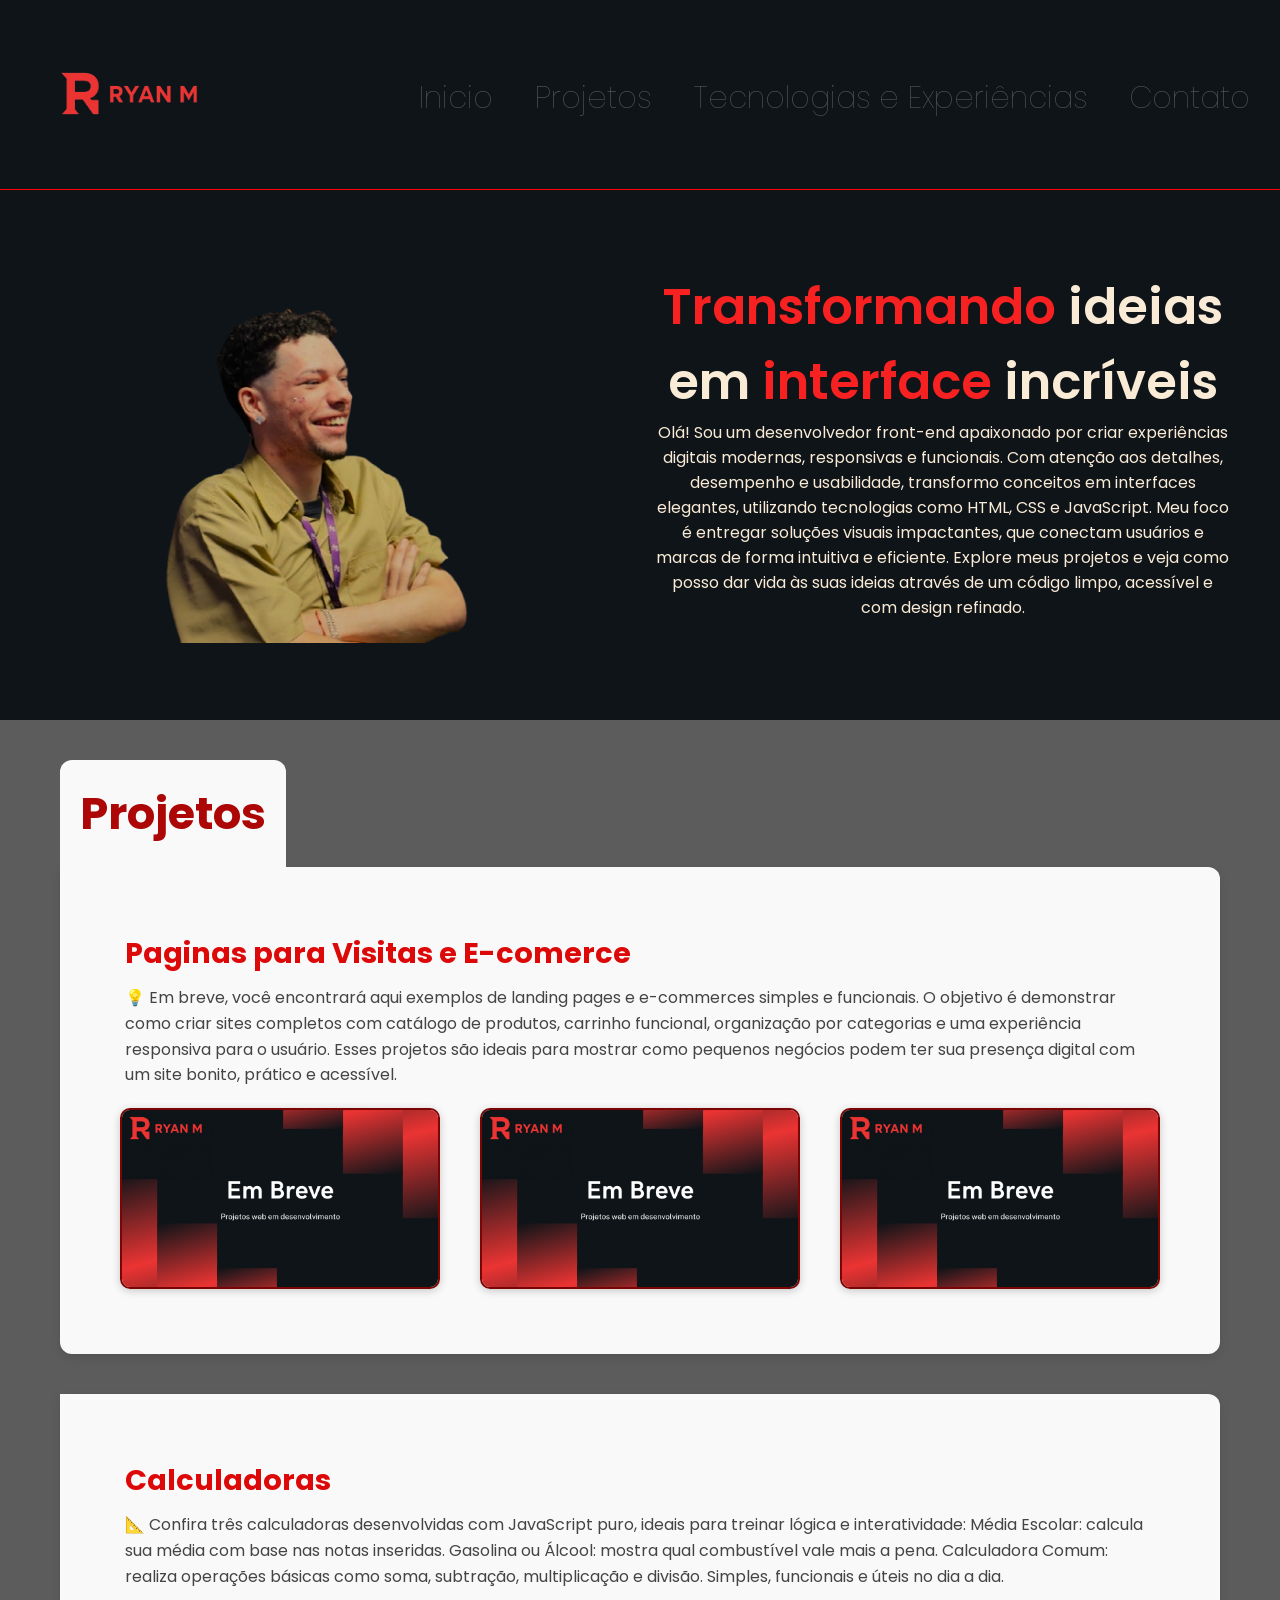
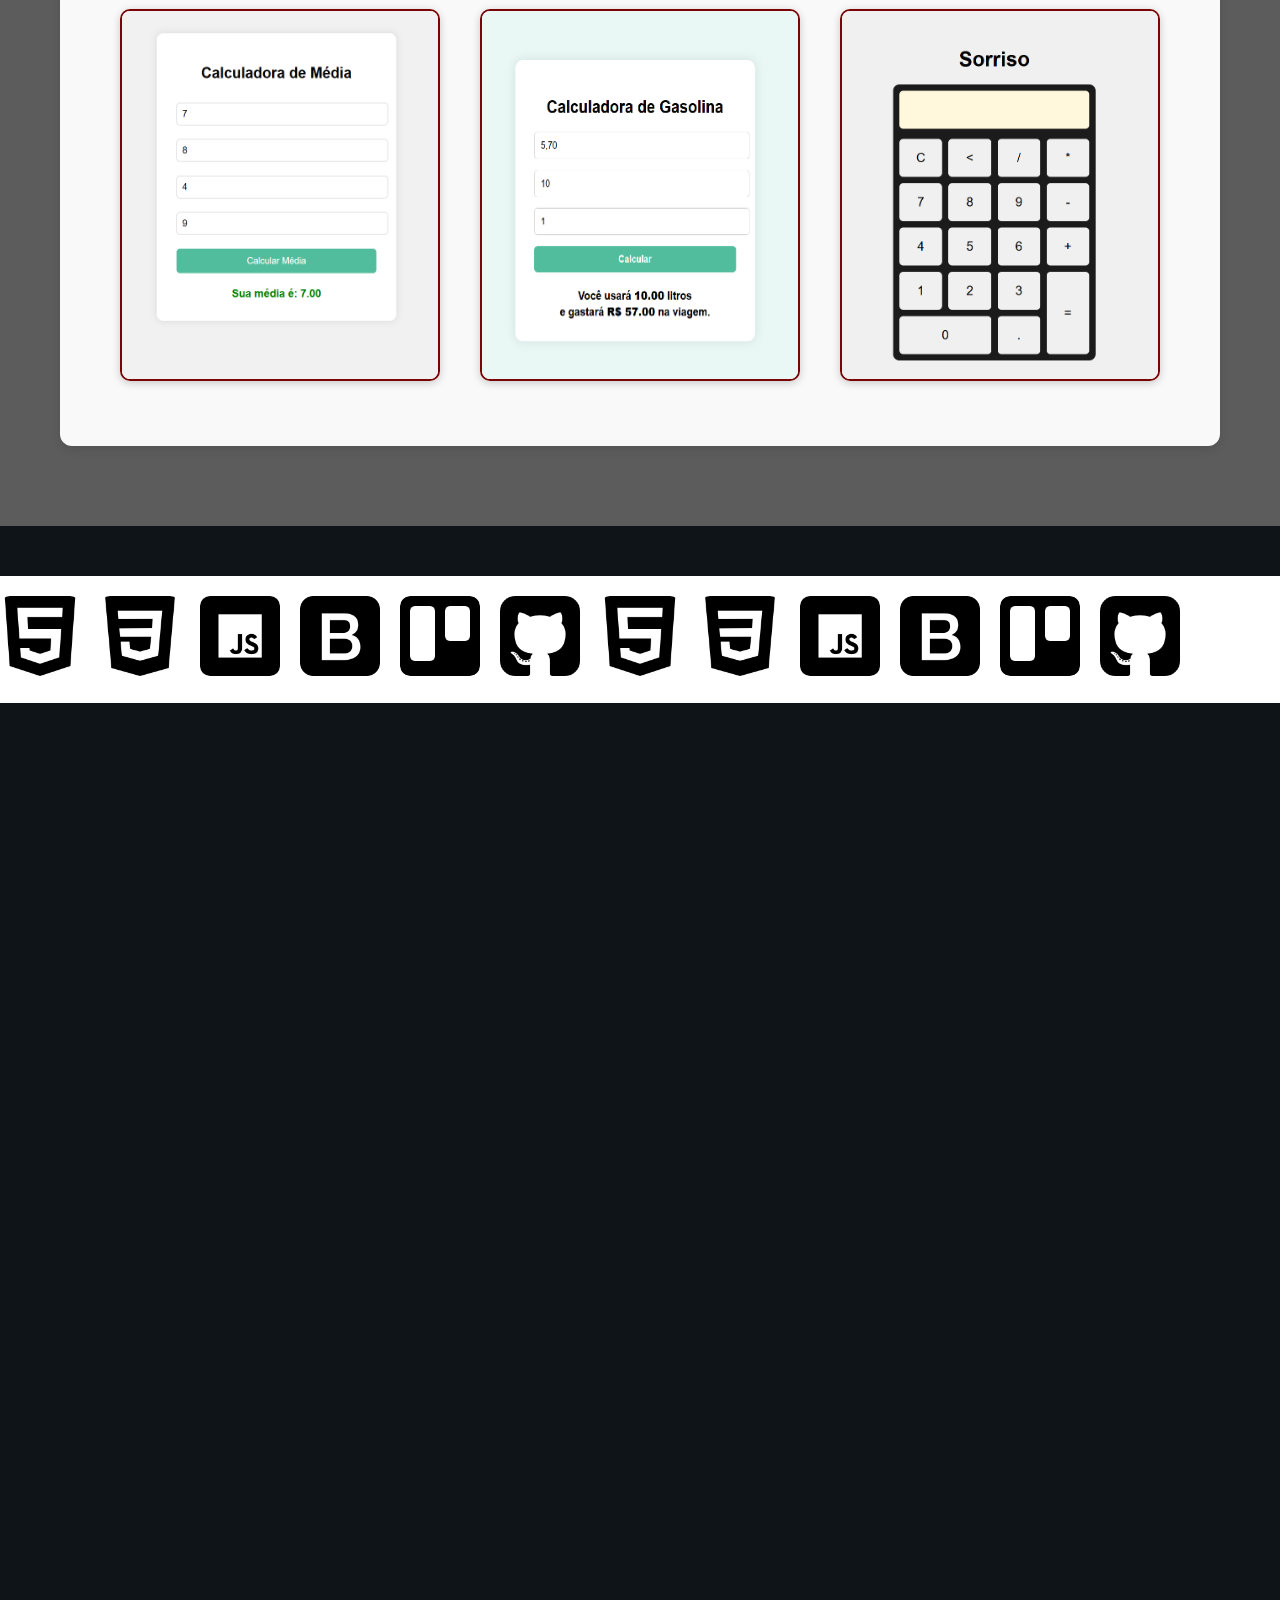
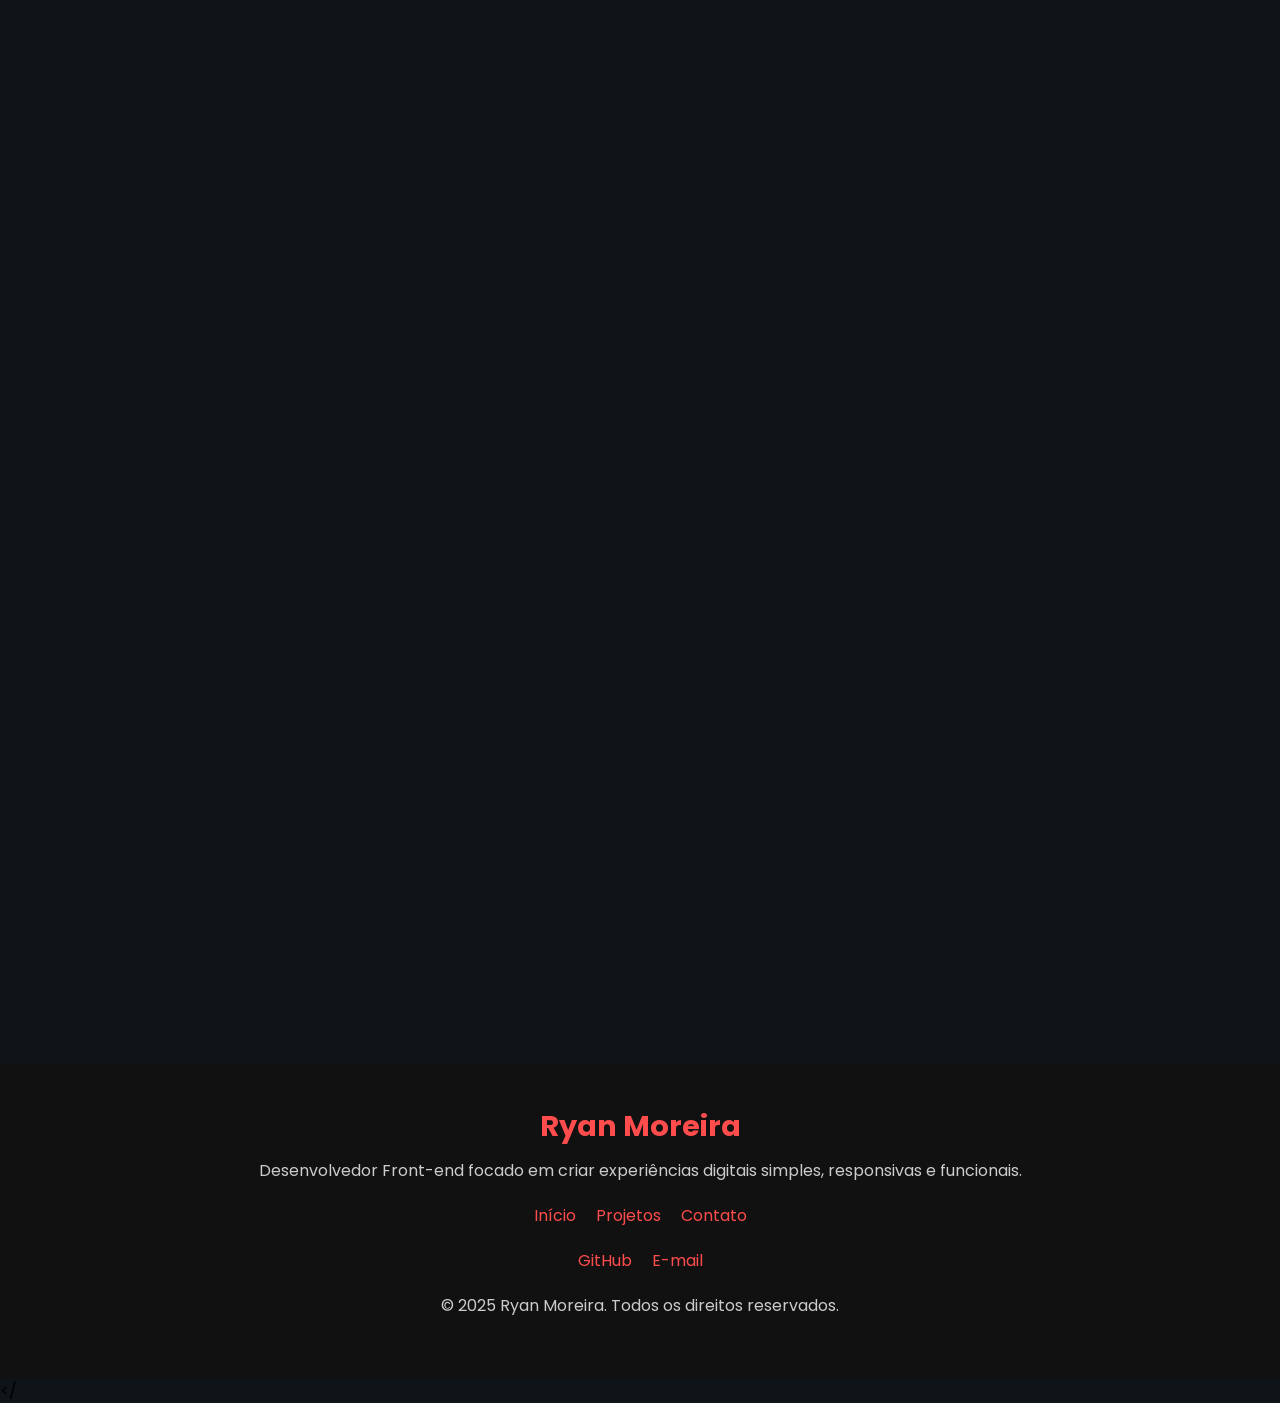
<file: index.html>
<!DOCTYPE html>
<html lang="pt-br">

<head>
    <meta charset="UTF-8">
    <meta name="viewport" content="width=device-width, initial-scale=1.0">
    <link rel="shortcut icon" href="img/icone.png" type="image/x-icon">
    <title> Ryan Moreira || Meu Portifolio</title>
    <link rel="stylesheet" href="style.css">
    <link href="https://fonts.googleapis.com/css2?family=Poppins:wght@400;500;700&display=swap" rel="stylesheet">


    <script src="js/app.js" defer></script>



</head>

<body>
    <header class="header">
        <nav class="nav">
            <a href="/">
                <img src="img/logo_vermelho_dark_theme-removebg-preview.png" alt="Logo-Ryan Moreira" class="logo">
            </a>

            <button class="hamburguer"></button>


            <ul class="nav-list">
                <li>
                    <a href="#">Inicio</a>
                </li>

                <li>
                    <a href="#projetos">Projetos</a>
                </li>

                <li>
                    <a href="#tec-exp">Tecnologias e Experiências</a>
                </li>


                <li>
                    <a href="https://api.whatsapp.com/send/?phone=5511951311918&text&type=phone_number&app_absent=0&wame_ctl=1"
                        target="_blank">Contato</a>
                </li>

            </ul>
        </nav>

    </header>

    <main>
        <section class="hidden">
            <div class="conteudo-main">

                <div id="foto-minha">
                    <a href="https://github.com/ryanmoreira8">
                        <img src="img/Eu.png" alt="Uma Imagem de Ryan Moreira">
                       
                    </a>
                   
                </div>

                <div class="texto-main">
                    <h1>
                        <span>Transformando</span> ideias <br> em <span>interface</span> incríveis
                    </h1>
                    <p>
                        Olá! Sou um desenvolvedor front-end apaixonado por criar experiências digitais modernas,
                        responsivas
                        e
                        funcionais. Com atenção aos detalhes, desempenho e usabilidade, transformo conceitos em
                        interfaces
                        elegantes, utilizando tecnologias como HTML, CSS e JavaScript. Meu foco é entregar soluções
                        visuais
                        impactantes, que conectam usuários e marcas de forma intuitiva e eficiente.
                        Explore meus projetos e veja como posso dar vida às suas ideias através de um código limpo,
                        acessível e
                        com design refinado.
                    </p>
                </div>
                <!-- texto-main -->

            </div>
            <!-- conteudo-main -->
        </section>

        <section class="section-projetos hidden">





            <div class="Projetos" id="projetos">
                <h2> Projetos</h2>
                
                <div class="lad-page">
                    <div class="page-card">
                        <h3>Paginas para Visitas e E-comerce</h3>
                        <p>
                           💡 Em breve, você encontrará aqui exemplos de landing pages e e-commerces simples e funcionais.

O objetivo é demonstrar como criar sites completos com catálogo de produtos, carrinho funcional, organização por categorias e uma experiência responsiva para o usuário.

Esses projetos são ideais para mostrar como pequenos negócios podem ter sua presença digital com um site bonito, prático e acessível.
                        </p>
                    </div>
                    
                    <div class="projetos-page">

                        <img src="img/Em breve.png" alt="">
                        <img src="img/Em breve.png" alt="">
                        <img src="img/Em breve.png" alt="">
                    </div>
                </div>

                <div class="lad-page">
                    <div class="page-card">
                        <h3>Calculadoras</h3>
                        <p>
                           📐 Confira três calculadoras desenvolvidas com JavaScript puro, ideais para treinar lógica e interatividade:

                           
                           Média Escolar: calcula sua média com base nas notas inseridas.
                           Gasolina ou Álcool: mostra qual combustível vale mais a pena.
                           Calculadora Comum: realiza operações básicas como soma, subtração, multiplicação e divisão.
                           Simples, funcionais e úteis no dia a dia.

                           
                        </p>
                    </div>

                    <div class="projetos-page">

                        <img src="img/media-calc.PNG" alt="">
                        <img src="img/calc-gasolina.png" alt="">
                        <img src="img/calculadora.PNG" alt="">

                    </div>
                </div>
            </div>
        </section>

                <!-- Slider inifito -->
                <div class="slider">
                    <div class="slider-track">
                <div class="slide"><img src="img/html.png" alt="Slide 1"></div>
                <div class="slide"><img src="img/css.png" alt="Slide 2"></div>
                <div class="slide"><img src="img/js.png" alt="Slide 3"></div>
                
                <div class="slide"><img src="img/bootstrap.png" alt="Slide 1 clone"></div>
                <div class="slide"><img src="img/Trello.png" alt="Slide 2 clone"></div>
                <div class="slide"><img src="img/25657.png" alt="Slide 3 clone"></div>
                <!-- Clones para looping -->

                <div class="slide"><img src="img/html.png" alt="Slide 1"></div>
                <div class="slide"><img src="img/css.png" alt="Slide 2"></div>
                <div class="slide"><img src="img/js.png" alt="Slide 3"></div>

                <div class="slide"><img src="img/bootstrap.png" alt="Slide 1 clone"></div>
                <div class="slide"><img src="img/Trello.png" alt="Slide 2 clone"></div>
                <div class="slide"><img src="img/25657.png" alt="Slide 3 clone"></div>
            </div>
        </div>
        
        <!-- Slider inifito Fim-->

        <section class="tec-experiencia hidden" id="tec-exp">
            <h2><span>Tecnologias</span> e <span>Experiências</span></h2>
            <p>
                Nesta seção apresento as tecnologias que sei utilizar, com uma descrição honesta do meu nível de domínio
                em cada uma. Também compartilho um pouco da minha experiência profissional no mercado de trabalho.
            </p>

            <div class="tecnologias">
                <h3>Hard Skills</h3>

                <ul class="ul-tec">
                    <li class="ul-filha">HTML
                        <ul>
                            <li>Entendo grande parte da estrutura do HTML e consigo utilizá-lo com segurança em projetos
                                reais, criando páginas bem organizadas e funcionais.</li>
                        </ul>
                    </li>

                    <li class="ul-filha">CSS
                        <ul>
                            <li>Tenho um bom domínio de CSS, inclusive em projetos responsivos. Ainda não sou
                                especialista, mas já aplico boas práticas e continuo estudando para melhorar cada vez
                                mais.</li>
                        </ul>
                    </li>

                    <li class="ul-filha">JavaScript
                        <ul>
                            <li>Sei criar lógicas de cálculo, sliders, carrosséis e algumas animações. Ainda não tenho
                                domínio de lógicas mais complexas, mas estou em constante aprendizado e já consigo
                                resolver tarefas de baixa a média complexidade.</li>
                        </ul>
                    </li>

                    <li class="ul-filha">Bootstrap
                        <ul>
                            <li>Utilizo o framework Bootstrap para desenvolver páginas simples e responsivas com
                                agilidade. Ele facilita muito o dia a dia, principalmente para protótipos ou landing
                                pages.</li>
                        </ul>
                    </li>
                </ul>
                <h3>Ferramentas de Comunicação e Organização</h3>
                <ul class="comunicacoes">
                    <li class="ul-filha">Git & GitHub
                        <ul>
                            <li>Tenho familiaridade com versionamento de código. Consigo criar repositórios, clonar
                                projetos, fazer commits e push. Ainda estou aprendendo a trabalhar com colaboradores em
                                repositórios compartilhados.</li>
                        </ul>
                    </li>

                    <li class="ul-filha">Trello
                        <ul>
                            <li>Utilizo o Trello para organizar tarefas, definir prazos e acompanhar o andamento dos
                                projetos. Isso me ajuda a manter um bom fluxo de trabalho.</li>
                        </ul>
                    </li>
                </ul>
            </div>



            <div class="experiencia">
                <h2><span>Soft Skills</span> e <span>Experiências</span></h2>

                <a href="2025.01_CV_Ryan_Moreira de Araujo da Silva.doc 1.pdf" target="_blank">
                    <button>Baixar CV</button>
                </a>

                <p>
                    Ao longo da minha trajetória, desenvolvi diversas habilidades interpessoais e tive experiências em
                    diferentes áreas, o que me tornou um profissional mais completo, adaptável e comunicativo.
                </p>

                <h3>Ramos que já atuei:</h3>
                <ul>
                    <li>Telemarketing</li>
                    <li>Edição de Vídeos</li>
                    <li>Carpintaria</li>
                    <li>Vendas de Produtos Naturais</li>
                </ul>
            </div>

        </section>

        <section class="contato hidden">
            <h2><span>Envie</span> uma Mensagem</h2>
            <p>Gostou do meu site ou quer deixar um feedback? Envie uma mensagem diretamente para meu e-mail.</p>

            <form action="https://formsubmit.co/r44764763@gmail.com" method="POST" class="formulario">
                <input type="text" name="name" placeholder="Seu nome" required>
                <input type="email" name="email" placeholder="Seu e-mail" required>
                <textarea name="message" placeholder="Como foi sua experiência no site?" required></textarea>

                <!-- Proteção antispam -->
                <input type="hidden" name="_captcha" value="false">
                <input type="hidden" name="_subject" value="Nova mensagem do site portfólio!">
                <input type="hidden" name="_next" value="https://ryanmoreira8.github.io/html/obrigado.html/">

                <button type="submit">Enviar Mensagem</button>
            </form>
        </section>







    </main>

    <footer>
        <footer class="rodape">
  <div class="footer-container">
    <h3>Ryan Moreira</h3>
    <p>Desenvolvedor Front-end focado em criar experiências digitais simples, responsivas e funcionais.</p>

    <div class="footer-links">
      <a href="#">Início</a>
      <a href="#projetos">Projetos</a>
      <a href="#contato">Contato</a>
    </div>

    <div class="footer-social">
      <a href="https://github.com/ryanmoreira8" target="_blank">GitHub</a>
    
      <a href="mailto:r44764763@gmail.com">E-mail</a>
    </div>

    <p class="footer-copy">&copy; 2025 Ryan Moreira. Todos os direitos reservados.</p>
  </div>
</footer>

    </footer>

</
</file>
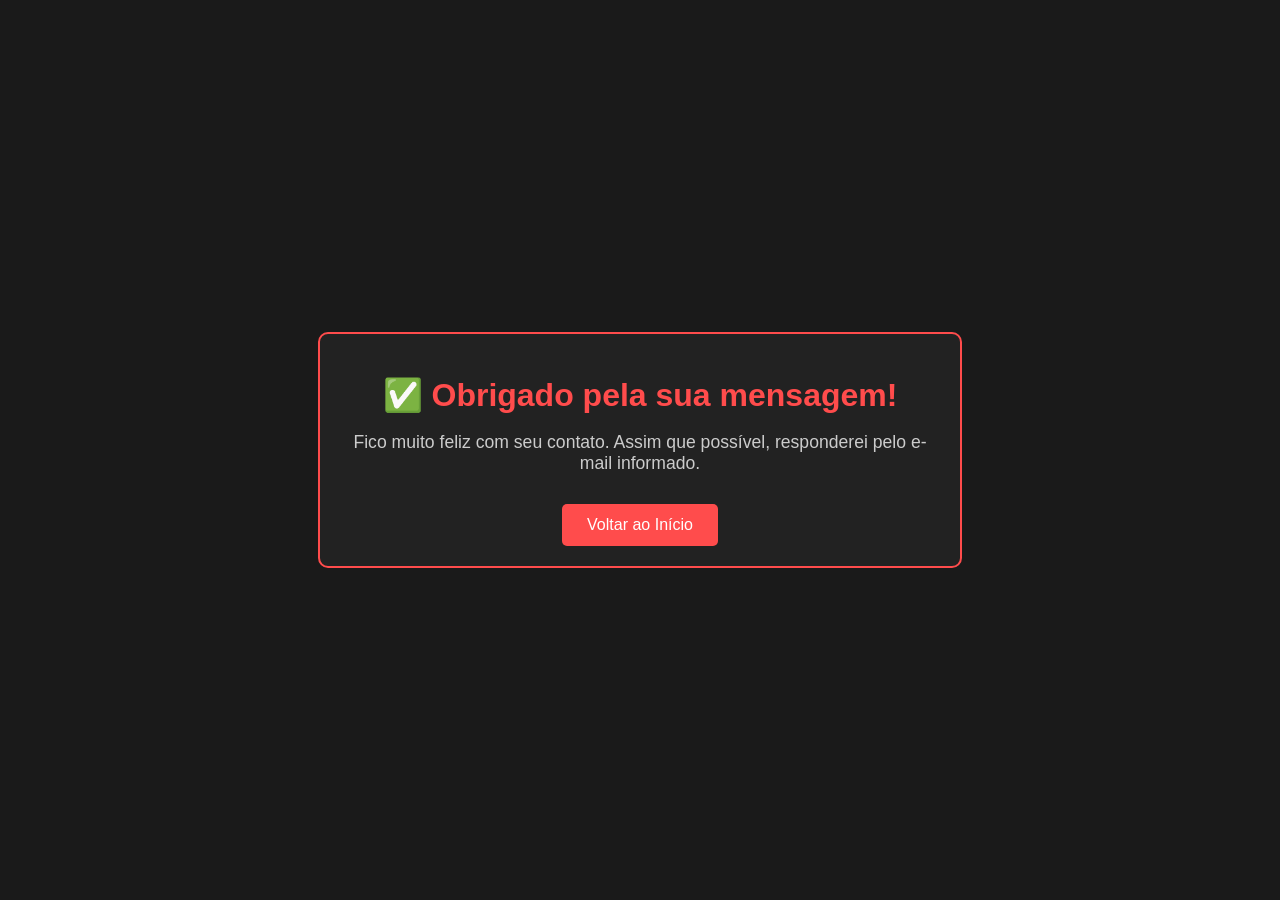
<file: html/obrigado.html>
<!DOCTYPE html>
<html lang="pt-br">
<head>
  <meta charset="UTF-8">
  <meta name="viewport" content="width=device-width, initial-scale=1">
  <title>Mensagem Enviada</title>
  <link rel="stylesheet" href="/css/obrigado.css">
</head>
<body>
  <div class="agradecimento">
    <h1>✅ Obrigado pela sua mensagem!</h1>
    <p>Fico muito feliz com seu contato. Assim que possível, responderei pelo e-mail informado.</p>
    <a href="/index.html"><button>Voltar ao Início</button></a>
  </div>
</body>
</html>
</file>
<file: style.css>
* {
    margin: 0;
    padding: 0;
    box-sizing: border-box;
    font-family: 'Poppins', sans-serif;

}

:root {
    
    
--linear-gradient: linear-gradient(190deg, #F72121, #DD0808, #AC0606, #7B0404);
  --color1: #7B0404; /* Verde escuro */
  --color2: #AC0606; /* Verde água */
  --color3: #DD0808; /* Verde claro */
  --color4: #ffe8b3; /* Amarelo claro */
  --color5: #f72121a8; /* Vermelho forte */
}


#logo {
    width: 150px;
}

body {
    background-color: #0E1418;
    height: 100vh;

}

.interface {
    max-width: 1200px;
    margin: 0 auto;
}

/*Estilo cabeçalho */
/* header {
    padding: 40px 4%;
    
}

header>.interface {
    display: flex;
    align-items: center;
    justify-content: space-between;
    flex-wrap: nowrap;
}

header a {
    color: #5c5c5c;
    text-decoration: none;
    display: inline-block;
    transition: .2s;
}

header a:hover {
    color: #fff;
    transform: scale(1.05);

}

header nav ul {
    list-style-type: none;
}

header nav ul li {
    display: inline-block;
    padding: 0 40px;
    }

header .btn-contato button {

    padding: 10px 40px;
    font-size: 18px;
    font-weight: 600;
    color: #0E1418;
    border: 0;
    border-radius: 30px;
    background-color: #EC3433;
    cursor: pointer;
}

header .btn-contato button:hover {
    box-shadow: 0px 0px 8px #FF1E56;
} */

.header{
    background: transparent;
    padding-inline: 10px;
    padding-bottom: 60px;
    /* background: center/ cover no-repeat url(ori-header-background.png); */
    border-bottom: 1px solid red ;
 
  
    width: 100%;
    height: 190px;
    margin-bottom: 50px;
   
    z-index: 100;
}

.nav{
    
    max-width: 100%;
    height: auto;
    margin-inline: 20px;
    
    display: flex;
    justify-content: space-between;
    align-items: center;
}

.logo{
    width: 190px;
   align-items: center;
  
    
}

.nav-list{
    display: flex;
    list-style: none;
    align-items: center;
    gap: 42px;
    
   
}

.nav-list a{
    display: flex;

    text-decoration: none;
    
    font-size: 30px;
  color: #5c5c5c;
    padding-block: 5px;
    text-align: center;
   
    transition: 0.5s ease-out;
      font-weight: 100;
}

.nav-list a:hover{

      color: #fff;
    transform: scale(1.05);
    border-bottom: #ccc 3px solid;
    font-size: 28px;
    transition: 0.5s ease-out;
}



.hamburguer{
    display: none;
    border: none;
    background: none;
    border-top: 5px solid #fff;
    cursor: pointer;
    margin-bottom: 20px;
}

.hamburguer::before,
.hamburguer::after{
    content: " ";
    display: block;
    width: 30px;
    height: 3px;
    background-color: #fff;
    margin-top: 6px;
    position: relative;
    transition: 0.3s;
}



@media (max-width: 850px) {
    .hamburguer{
        display: block;
        z-index: 2;
    }

    .nav-list{
        position: fixed;
        top: 0;
        left: 0;
        width: 100vw;
        height: 100vh;
         background: rgba(128, 128, 128, 0.909);
        padding-block:70px;
        margin: 0 auto;
        clip-path: circle(100px at 90% -100%);
        transition: 1s ease-out;

        z-index: 1;
        flex-direction: column;
        justify-content: start;
    
        align-items: center;
        
        pointer-events: none;
    }

    .nav-list a{
        color:#7B0404;
        border-bottom: 2px solid #DD0808;
        font-size: 28px;
        
        
        
    }
    
    .nav-list a:hover{
        color: #F72121;
        font-size: 32px;
        
        border-bottom: 2px solid #f8dcdc;
        
         padding: 15px;
         transition: 0.5s ease-out;
    }

    .nav-list li:nth-child(1){
transition: 0.5s 0.2;
    }

    .nav-list li:nth-child(2){
transition: 0.5s 0.4;
    }

    .nav-list li:nth-child(3){
transition: 0.5s 0.6;
    }

    .nav-list li:nth-child(4){
transition: 0.5s 0.8;        
    }

    .nav.active .nav-list{
        clip-path: circle(1500px at 90% -15%);
        pointer-events: all;
    }

    .nav.active .nav-list a{
      opacity: 1;
    }

    .nav.active .hamburguer {
        position: fixed;
        top: 26px;
        right: 16px;
        border-top-color: transparent;

    }

    .nav.active .hamburguer::before{
        transform: rotate(135deg);
        
    }
    .nav.active .hamburguer::after{
        transform: rotate(-135deg);
        top: -7px; 
          
    }

}

.conteudo-main {
    display: flex;
    flex-direction: row;
    flex-wrap: wrap; /* Permite quebra em telas pequenas */
    justify-content: center;
    align-items: center;
    margin-top: 60px;
    width: 100%;
    border-bottom: 3px solid var(--linear-gradient);
}

span {
    color: #F72121;
}

.conteudo-main img {
    width: 100%;
    max-width: 600px;
    height: auto;
}

#foto-minha {
    width: 100%;
    max-width: 600px;
    display: flex;
    justify-content: center;
    padding: 20px;

}

.conteudo-main .texto-main {
    margin-right: 20px;
    padding-left: 25px;
    padding-bottom: 30px;
    color: antiquewhite;
    text-align: center;
    max-width: 600px;
}

.texto-main > h1 {
    font-weight: 600;
    font-size: 50px;
}

/* RESPONSIVIDADE */
@media (max-width: 768px) {
    .conteudo-main {
        flex-direction: column;
        padding: 20px;

    }

    .texto-main > h1 {
        font-size: 32px;

    }

    .conteudo-main .texto-main {
        margin: 0;
        padding: 15px;
    }

    #foto-minha img {
        width: 90%;
        max-width: 450px;
        margin-left: 20px;
    }

}

@media (max-width: 1120px){
    .projetos-page {
        flex-wrap: wrap;
    }
    


}

.section-projetos{
    margin-block: 50px;
    background-color: #5c5c5c;
}
.section-projetos{
   h2{
    display: inline-block;
    color: #AC0606;
     background-color: #f9f9f9;
    font-size: 2.8rem;
    margin-bottom: 0px;
    margin-left: 0px;
    height: 100%;
    padding: 20px;
    border-top-right-radius: 12px;
    border-top-left-radius: 12px;
    border: none;
   }
}



.Projetos {
  padding: 40px 20px;
  max-width: 1200px;
  margin: auto;
  
}


.Projetos h3 {
  font-size: 1.8rem;
  margin-bottom: 10px;

  color: #DD0808;
}

.lad-page {
  background-color: #f9f9f9;
  padding: 65px;
  border-top-right-radius: 12px;
  border-bottom-right-radius: 12px;
  border-bottom-left-radius: 12px;
  box-shadow: 0 4px 10px rgba(0, 0, 0, 0.1);
  margin-bottom: 40px;
}

.page-card {
  margin-bottom: 20px;
}

.page-card p {
  color: #444;
  line-height: 1.6;
}

.projetos-page {
  display: flex;
  gap: 40px;

  justify-content: center;
}

.projetos-page img
 {
  width: 320px;
  max-width: 100%;
  height: auto;
  border-radius: 10px;
  border: 2px solid #7B0404;
  box-shadow: 0 2px 8px rgba(0, 0, 0, 0.2);
  transition: transform 0.3s ease;
}

.projetos-page img:hover,
.calculadoras img:hover {
  transform: scale(1.05);
}

.calculadoras {
  display: flex;
  gap: 20px;
  flex-wrap: wrap;
  justify-content: center;
  background-color: #f9f9f9;
  padding: 25px;
  border-radius: 12px;
  box-shadow: 0 4px 10px rgba(0, 0, 0, 0.1);
  margin-bottom: 40px;
  gap: 50px;
}

.hidden{
    opacity:0;
    filter:blur(15px);
    transition: all 1.5s;
    transform: translateX(-100%);
 
}
.show{
    opacity:1;
   
filter:blur(0);
transition: all 1.5s;
    transform: translateX(0);

}



.slider {
  width: 100%;
  overflow: hidden;
  padding: 20px 0;
  background-color: #fff;
}

.slider-track {
  display: flex;
  width: calc(100% * 12); /* 3 reais + 3 clones */
  animation: scroll 8s linear infinite;
}

.slide {
  width: 80px;
  flex-shrink: 0;
  margin-right: 20px;
}

.slide img {
  width: 100%;
  border-radius: 10px;
}

/* Animação infinita suave */
@keyframes scroll {
  0%   { transform: translateX(+13%); }
  100% { transform: translateX(-14%); }
}

/* Responsividade */
@media (max-width: 768px) {
  .slider-track {
    animation: scroll 5s linear infinite;
  }

  .slide {
    width: 40px;
  }

  @keyframes scroll {
  0%   { transform: translateX(+16%); }
  100% { transform: translateX(-15%); }
}

}

.tec-experiencia{
    color: #f9f9f9;
    
    h2{
       text-align: start;
       margin: 20px;
    }
    
    p{

    margin: 20px;
        
       text-align: start;
       

   }
}

.tec-experiencia {
  padding: 40px 40px;
  background-color: #1a1a1a;
  color: #fff;
  font-family: 'Segoe UI', sans-serif;
  max-width: 100%;
  margin: 0;
}

.tec-experiencia h2 {
  font-size: 2rem;
  margin-bottom: 10px;
  text-align: center;
}

.tec-experiencia h2 span {
  color: #ff4c4c; /* vermelho personalizado */
}

.tec-experiencia p {
  font-size: 1rem;
  text-align: center;
  margin-bottom: 40px;
  color: #ccc;
  max-width: 800px;
  margin-left: auto;
  margin-right: auto;
}

.tecnologias {
  display: flex;
  flex-direction: column;
  gap: 40px;
}

.tecnologias h3 {
  font-size: 1.5rem;
  border-left: 5px solid #ff4c4c;
  padding-left: 10px;
  margin-bottom: 10px;
}

.ul-tec, .comunicacoes {
  list-style: none;
  padding-left: 0;
  display: grid;
  grid-template-columns: repeat(auto-fit, minmax(250px, 1fr));
  gap: 20px;
}

.ul-filha {
  background-color: #2a2a2a;
  border-radius: 8px;
  padding: 15px;
  transition: transform 0.3s ease;
  border-left: 4px solid #ff4c4c;
}

.ul-filha:hover {
  transform: scale(1.02);
  background-color: #333;
}

.ul-filha > ul {
  margin-top: 10px;
  padding-left: 15px;
}

.ul-filha > ul li {
  font-size: 0.95rem;
  color: #ddd;
  line-height: 1.4;
}

/* Responsivo */
@media (max-width: 768px) {
  .tec-experiencia {
    padding: 30px 15px;
  }

  .tec-experiencia h2 {
    font-size: 1.6rem;
  }

  .tecnologias h3 {
    font-size: 1.3rem;
  }
}

.experiencia {
  background-color: #1a1a1a;
  color: #fff;
  padding: 40px 20px;
  font-family: 'Segoe UI', sans-serif;
  border-top: 2px solid #ff4c4c;
  border-bottom: 2px solid #ff4c4c;
  max-width: 1000px;
  margin: auto;
  text-align: center;
}

.experiencia h2 {
  font-size: 2rem;
  margin-bottom: 10px;
}

.experiencia h2 span {
  color: #ff4c4c;
}

.experiencia button {
  background-color: #ff4c4c;
  color: #fff;
  border: none;
  padding: 10px 25px;
  font-size: 1rem;
  border-radius: 5px;
  cursor: pointer;
  margin: 20px 0;
  transition: background 0.3s ease;
}

.experiencia button:hover {
  background-color: #cc0000;
}

.experiencia p {
  font-size: 1rem;
  color: #ccc;
  max-width: 700px;
  margin: 0 auto 20px;
}

.experiencia h3 {
  font-size: 1.3rem;
  margin-top: 30px;
  color: #ff4c4c;
}

.experiencia ul {
  list-style-type: disc;
  padding-left: 20px;
  text-align: left;
  max-width: 600px;
  margin: 10px auto;
}

.experiencia li {
  margin: 10px 0;
  font-size: 1rem;
  color: #ddd;
}

/* Responsividade */
@media (max-width: 768px) {
  .experiencia h2 {
    font-size: 1.6rem;
  }

  .experiencia p, .experiencia li {
    font-size: 0.95rem;
  }

  .experiencia button {
    padding: 8px 18px;
    font-size: 0.95rem;
  }
}


.contato {
  background-color: #111;
  color: #fff;
  padding: 50px 20px;
  text-align: center;
}

.contato h2 {
  font-size: 2rem;
  margin-bottom: 10px;
}

.contato h2 span {
  color: #ff4c4c;
}

.contato p {
  max-width: 600px;
  margin: 0 auto 30px;
  font-size: 1rem;
  color: #ccc;
}

.formulario {
  max-width: 600px;
  margin: 0 auto;
  display: flex;
  flex-direction: column;
  gap: 15px;
}

.formulario input,
.formulario textarea {
  padding: 12px 15px;
  border: none;
  border-radius: 5px;
  font-size: 1rem;
  background-color: #222;
  color: #fff;
  resize: none;
}

.formulario textarea {
  min-height: 120px;
}

.formulario button {
  padding: 12px;
  background-color: #ff4c4c;
  border: none;
  border-radius: 5px;
  font-size: 1rem;
  color: #fff;
  cursor: pointer;
  transition: background 0.3s ease;
}

.formulario button:hover {
  background-color: #cc0000;
}

/* Responsivo */
@media (max-width: 768px) {
  .contato h2 {
    font-size: 1.5rem;
  }

  .formulario input,
  .formulario textarea {
    font-size: 0.95rem;
  }

  .formulario button {
    font-size: 0.95rem;
  }
}

.rodape {
  background-color: #111;
  color: #fff;
  padding: 40px 20px;
  text-align: center;
}

.footer-container {
  max-width: 900px;
  margin: 0 auto;
}

.rodape h3 {
  font-size: 1.8rem;
  color: #ff4c4c;
  margin-bottom: 10px;
}

.rodape p {
  color: #ccc;
  font-size: 1rem;
  margin-bottom: 20px;
}

.footer-links,
.footer-social {
  display: flex;
  justify-content: center;
  gap: 20px;
  flex-wrap: wrap;
  margin-bottom: 20px;
}

.footer-links a,
.footer-social a {
  color: #ff4c4c;
  text-decoration: none;
  transition: color 0.3s ease;
}

.footer-links a:hover,
.footer-social a:hover {
  color: #fff;
  text-decoration: underline;
}

.footer-copy {
  font-size: 0.9rem;
  color: #666;
}
</file>
<file: css/obrigado.css>
body {
  background-color: #1a1a1a;
  color: #fff;
  font-family: 'Segoe UI', sans-serif;
  margin: 0;
  padding: 0;
  display: flex;
  justify-content: center;
  align-items: center;
  height: 100vh;
}

.agradecimento {
  text-align: center;
  max-width: 600px;
  padding: 20px;
  background-color: #222;
  border: 2px solid #ff4c4c;
  border-radius: 10px;
}

.agradecimento h1 {
  color: #ff4c4c;
  margin-bottom: 15px;
}

.agradecimento p {
  font-size: 1.1rem;
  color: #ccc;
  margin-bottom: 30px;
}

.agradecimento button {
  background-color: #ff4c4c;
  color: #fff;
  border: none;
  padding: 12px 25px;
  font-size: 1rem;
  border-radius: 5px;
  cursor: pointer;
  transition: background 0.3s ease;
}

.agradecimento button:hover {
  background-color: #cc0000;
}
</file>
